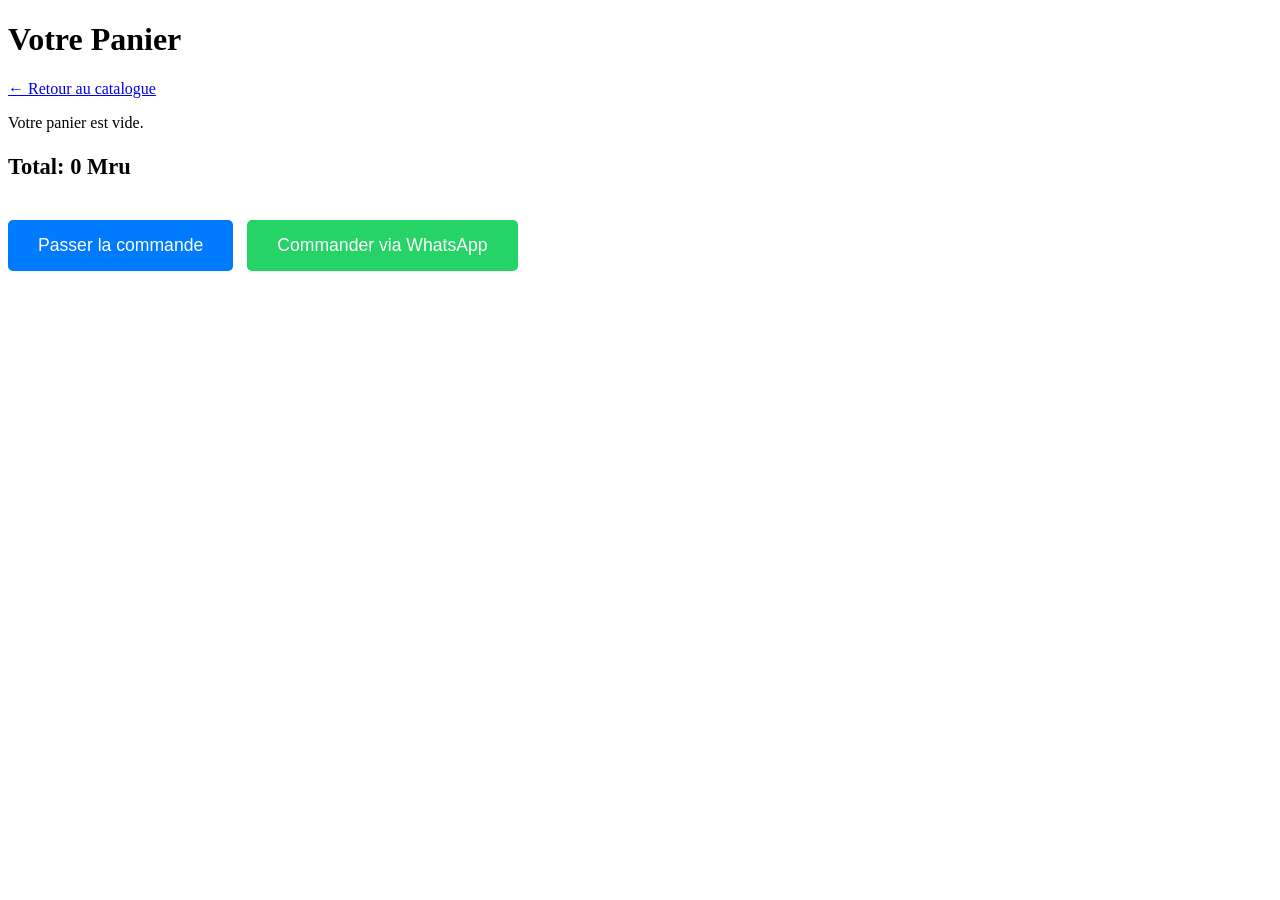
<file: cart.html>
<!DOCTYPE html>
<html lang="fr">
<head>
    <meta charset="UTF-8">
    <meta name="viewport" content="width=device-width, initial-scale=1.0">
    <title>Panier - Andu-Xara</title>
    <link rel="stylesheet" href="style.css">
</head>
<body>
    <header>
        <h1>Votre Panier</h1>
        <a href="index.html">← Retour au catalogue</a>
    </header>

    <main>
        <div id="cart-items">
            <!-- Le contenu du panier sera affiché ici par JavaScript -->
        </div>

        <div class="cart-total">
           <h3>Total: <span id="cart-total">0</span></h3>
        </div>

        <div class="cart-actions">
            <button onclick="placeOrder()" class="checkout-btn">Passer la commande</button>
            <button onclick="placeOrderViaWhatsApp()" class="checkout-btn whatsapp-btn">Commander via WhatsApp</button>
        </div>
    </main>

    <script src="cart.js"></script>
</body>
</html>
</file>
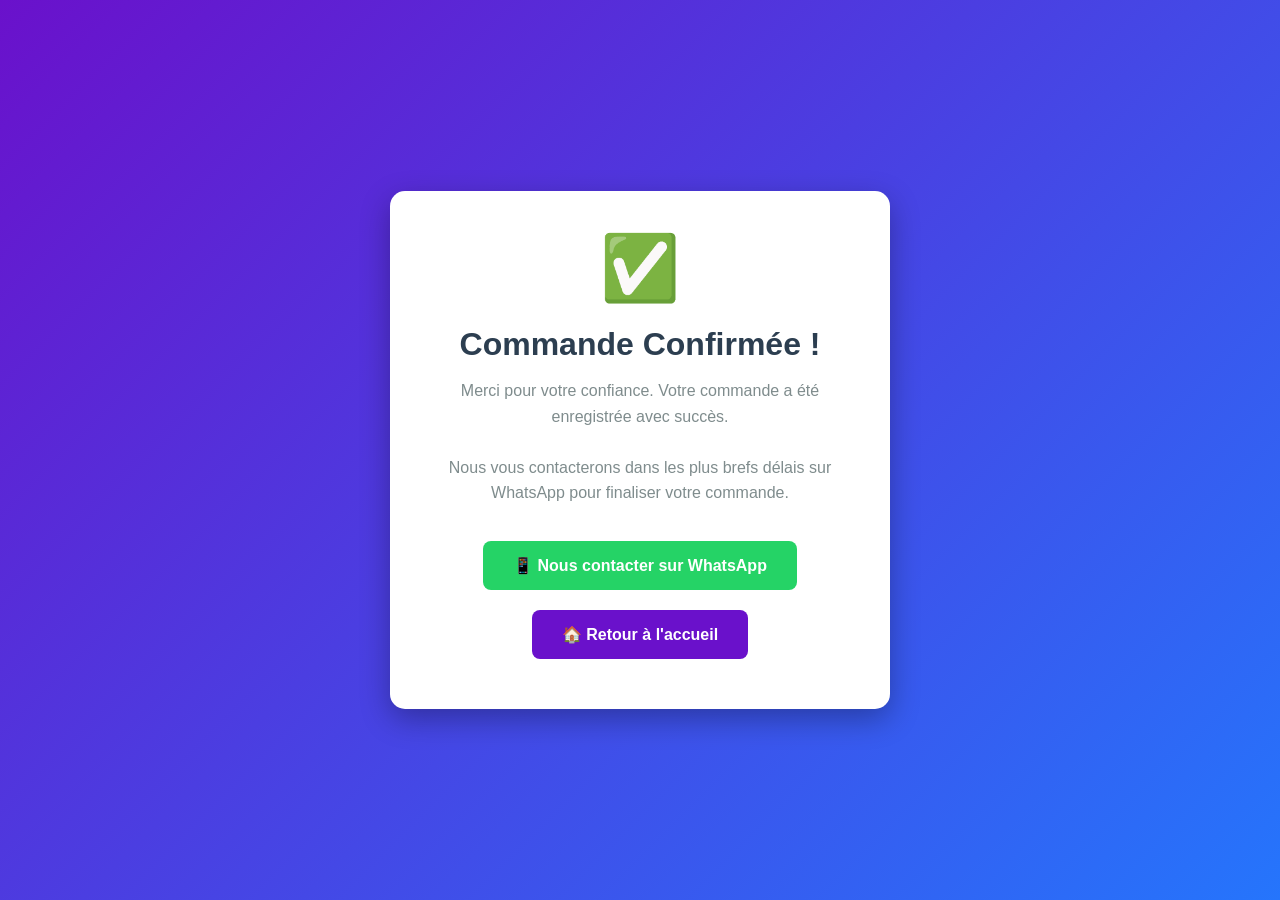
<file: commande-confirmee.html>
<!DOCTYPE html>
<html lang="fr">
<head>
    <meta charset="UTF-8">
    <meta name="viewport" content="width=device-width, initial-scale=1.0">
    <title>Commande Confirmée - Andu-Xara</title>
    <link rel="icon" href="images/logo.png" type="image/png">
    <style>
        * {
            margin: 0;
            padding: 0;
            box-sizing: border-box;
            font-family: 'Segoe UI', Tahoma, Geneva, Verdana, sans-serif;
        }
        
        body {
            background: linear-gradient(135deg, #6a11cb 0%, #2575fc 100%);
            color: white;
            min-height: 100vh;
            display: flex;
            align-items: center;
            justify-content: center;
            text-align: center;
        }
        
        .confirmation-container {
            background: white;
            color: #333;
            padding: 40px;
            border-radius: 15px;
            box-shadow: 0 10px 30px rgba(0,0,0,0.3);
            max-width: 500px;
            width: 90%;
        }
        
        .checkmark {
            font-size: 4rem;
            color: #25D366;
            margin-bottom: 20px;
        }
        
        h1 {
            color: #2c3e50;
            margin-bottom: 15px;
        }
        
        p {
            color: #7f8c8d;
            margin-bottom: 25px;
            line-height: 1.6;
        }
        
        .whatsapp-btn {
            background: #25D366;
            color: white;
            padding: 15px 30px;
            text-decoration: none;
            border-radius: 8px;
            font-weight: bold;
            display: inline-block;
            margin: 10px;
            transition: background 0.3s ease;
        }
        
        .whatsapp-btn:hover {
            background: #128C7E;
        }
        
        .home-btn {
            background: #6a11cb;
            color: white;
            padding: 15px 30px;
            text-decoration: none;
            border-radius: 8px;
            font-weight: bold;
            display: inline-block;
            margin: 10px;
            transition: background 0.3s ease;
        }
        
        .home-btn:hover {
            background: #2575fc;
        }
    </style>
</head>
<body>
    <div class="confirmation-container">
        <div class="checkmark">✅</div>
        <h1>Commande Confirmée !</h1>
        <p>Merci pour votre confiance. Votre commande a été enregistrée avec succès.</p>
        <p>Nous vous contacterons dans les plus brefs délais sur WhatsApp pour finaliser votre commande.</p>
        
        <div class="action-buttons">
            <a href="https://wa.me/22249037697" class="whatsapp-btn" target="_blank">
                📱 Nous contacter sur WhatsApp
            </a>
            <br>
            <a href="index.html" class="home-btn">
                🏠 Retour à l'accueil
            </a>
        </div>
    </div>
</body>
</html>
</file>
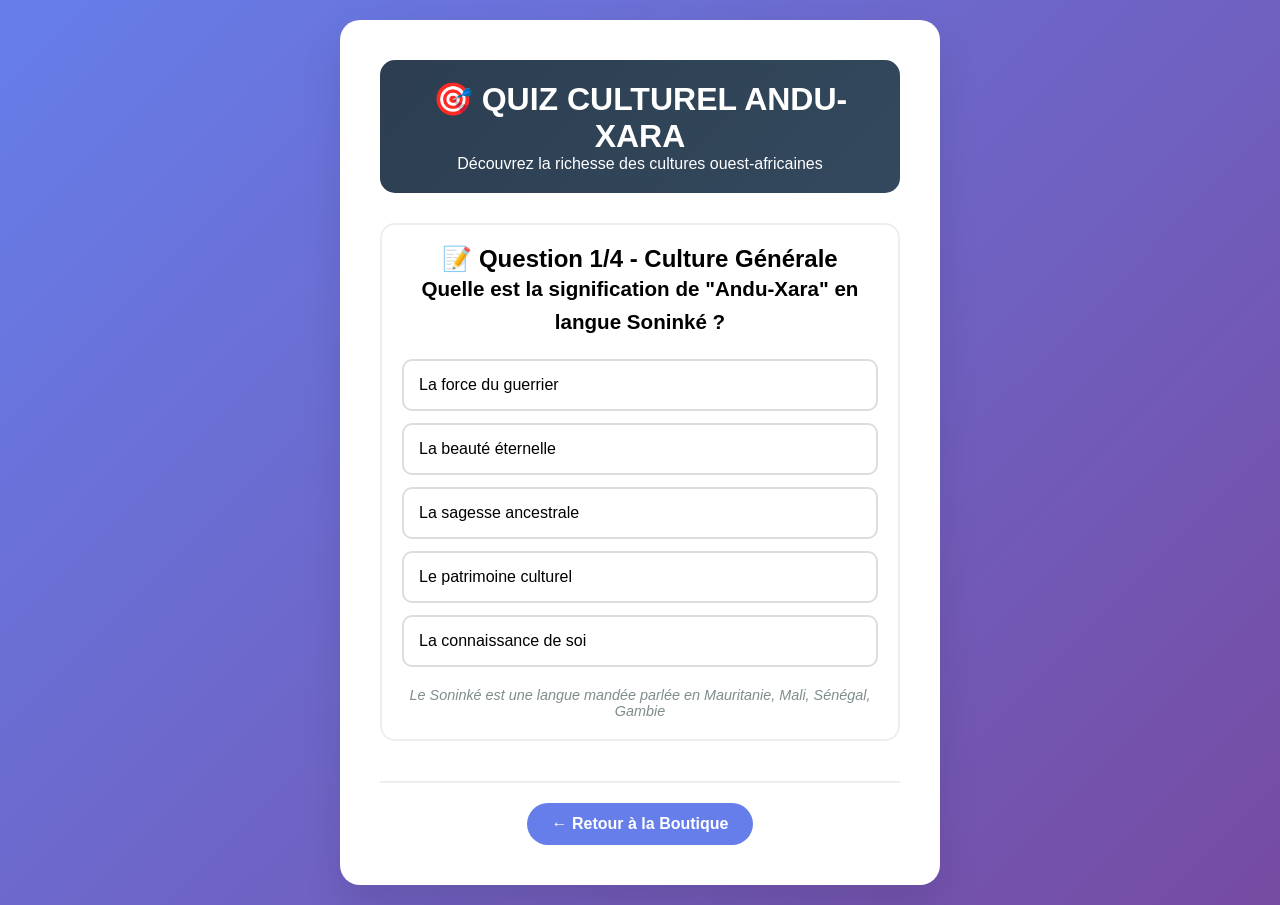
<file: concours.html>
<!DOCTYPE html>
<html lang="fr">
<head>
    <meta charset="UTF-8">
    <meta name="viewport" content="width=device-width, initial-scale=1.0">
    <title>Quiz Culturel Andu-Xara</title>
    <style>
        * {
            margin: 0;
            padding: 0;
            box-sizing: border-box;
        }
        
        body {
            font-family: 'Segoe UI', Tahoma, Geneva, Verdana, sans-serif;
            background: linear-gradient(135deg, #667eea 0%, #764ba2 100%);
            min-height: 100vh;
            padding: 20px;
            display: flex;
            justify-content: center;
            align-items: center;
        }
        
        .quiz-container {
            background: white;
            border-radius: 20px;
            padding: 40px;
            box-shadow: 0 20px 40px rgba(0,0,0,0.1);
            max-width: 600px;
            width: 100%;
            text-align: center;
        }
        
        .quiz-header {
            background: linear-gradient(135deg, #2c3e50 0%, #34495e 100%);
            color: white;
            padding: 20px;
            border-radius: 15px;
            margin-bottom: 30px;
        }
        
        .quiz-step {
            margin: 30px 0;
            padding: 20px;
            border: 2px solid #eee;
            border-radius: 15px;
        }
        
        .question {
            margin-bottom: 20px;
            font-size: 1.1em;
            line-height: 1.6;
        }
        
        .options {
            display: grid;
            gap: 12px;
            margin: 20px 0;
        }
        
        .option {
            padding: 15px;
            border: 2px solid #ddd;
            border-radius: 10px;
            cursor: pointer;
            transition: all 0.3s ease;
            font-weight: 500;
            text-align: left;
        }
        
        .option:hover {
            border-color: #667eea;
            background: #f8f9ff;
            transform: translateY(-2px);
        }
        
        .selected {
            border-color: #25D366;
            background: #f0fff4;
        }
        
        .quiz-btn {
            background: #25D366;
            color: white;
            border: none;
            padding: 15px 30px;
            border-radius: 10px;
            cursor: pointer;
            font-weight: bold;
            font-size: 18px;
            transition: all 0.3s ease;
            margin-top: 20px;
        }
        
        .quiz-btn:hover:not(:disabled) {
            background: #128C7E;
            transform: translateY(-2px);
        }
        
        .quiz-btn:disabled {
            background: #95a5a6;
            cursor: not-allowed;
        }
        
        .hidden {
            display: none;
        }
        
        .share-section {
            background: #fffaf0;
            border: 2px solid #FFD700;
            padding: 20px;
            border-radius: 10px;
            margin: 20px 0;
        }
        
        .winner-section {
            background: linear-gradient(135deg, #f0fff4 0%, #e6fffa 100%);
            padding: 30px;
            border-radius: 15px;
            border: 3px solid #25D366;
        }
        
        .share-buttons {
            display: grid;
            grid-template-columns: repeat(2, 1fr);
            gap: 15px;
            margin: 20px 0;
        }
        
        .share-btn {
            padding: 15px;
            border: none;
            border-radius: 10px;
            cursor: pointer;
            font-weight: bold;
            display: flex;
            align-items: center;
            justify-content: center;
            gap: 8px;
            transition: all 0.3s ease;
            font-size: 14px;
        }
        
        .share-btn:hover {
            transform: scale(1.05);
        }
        
        .whatsapp-btn {
            background: #25D366;
            color: white;
        }
        
        .facebook-btn {
            background: #3b5998;
            color: white;
        }
        
        .instagram-btn {
            background: linear-gradient(135deg, #833ab4 0%, #fd1d1d 50%, #fcb045 100%);
            color: white;
        }
        
        .tiktok-btn {
            background: #000000;
            color: white;
        }
        
        .success-badge {
            background: #25D366;
            color: white;
            padding: 5px 10px;
            border-radius: 5px;
            font-size: 12px;
        }
        
        .contest-number {
            font-size: 1.5em;
            color: #e74c3c;
            font-weight: bold;
            margin: 10px 0;
            padding: 15px;
            border: 2px dashed #e74c3c;
            border-radius: 10px;
            background: #fffaf0;
        }
        
        .cultural-note {
            font-style: italic;
            color: #7f8c8d;
            margin-top: 10px;
            font-size: 0.9em;
        }
        
        @media (max-width: 768px) {
            .share-buttons {
                grid-template-columns: 1fr;
            }
        }
    </style>
</head>
<body>
    <div class="quiz-container">
        <!-- ÉTAPE 1 : QUIZ CULTUREL -->
        <div class="quiz-header">
            <h1>🎯 QUIZ CULTUREL ANDU-XARA</h1>
            <p>Découvrez la richesse des cultures ouest-africaines</p>
        </div>
        
        <div id="step1" class="quiz-step">
            <h2>📝 Question 1/4 - Culture Générale</h2>
            <div class="question">
                <h3>Quelle est la signification de "Andu-Xara" en langue Soninké ?</h3>
            </div>
            <div class="options">
                <div class="option" onclick="selectAnswer(1, 'force')">La force du guerrier</div>
                <div class="option" onclick="selectAnswer(1, 'beaute')">La beauté éternelle</div>
                <div class="option" onclick="selectAnswer(1, 'sagesse')">La sagesse ancestrale</div>
                <div class="option" onclick="selectAnswer(1, 'patrimoine')">Le patrimoine culturel</div>
                <div class="option" onclick="selectAnswer(1, 'connaissance')">La connaissance de soi</div>
            </div>
            <p class="cultural-note">Le Soninké est une langue mandée parlée en Mauritanie, Mali, Sénégal, Gambie</p>
        </div>
        
        <div id="step2" class="quiz-step hidden">
            <h2>📝 Question 2/4 - Philosophie</h2>
            <div class="question">
                <h3>Que représente le concept "Xara" dans la philosophie Andu-Xara ?</h3>
            </div>
            <div class="options">
                <div class="option" onclick="selectAnswer(2, 'luxe')">Le luxe et le prestige</div>
                <div class="option" onclick="selectAnswer(2, 'tradition')">La tradition pure</div>
                <div class="option" onclick="selectAnswer(2, 'modernite')">La modernité africaine</div>
                <div class="option" onclick="selectAnswer(2, 'harmonie')">L'harmonie identitaire</div>
                <div class="option" onclick="selectAnswer(2, 'unite')">L'unité culturelle</div>
            </div>
            <p class="cultural-note">Xara symbolise l'équilibre entre héritage et innovation</p>
        </div>
        
        <div id="step3" class="quiz-step hidden">
            <h2>📝 Question 3/4 - Inspiration Culturelle</h2>
            <div class="question">
                <h3>Quelles cultures influencent principalement les motifs Andu-Xara ?</h3>
            </div>
            <div class="options">
                <div class="option" onclick="selectAnswer(3, 'arabe')">La culture arabo-andalouse uniquement</div>
                <div class="option" onclick="selectAnswer(3, 'peule')">La culture peule et toucouleur uniquement</div>
                <div class="option" onclick="selectAnswer(3, 'multiculturelle')">Un mélange wolof, halpulaar, soninké, hassanya et arabe</div>
                <div class="option" onclick="selectAnswer(3, 'mandingue')">La culture mandingue exclusivement</div>
                <div class="option" onclick="selectAnswer(3, 'occidentale')">Les tendances occidentales modernes</div>
            </div>
            <p class="cultural-note">Inspiration transsaharienne et multi-ethnique de la Mauritanie et du Sénégal</p>
        </div>
        
        <div id="step4" class="quiz-step hidden">
            <h2>📝 Question 4/4 - Langue Peul</h2>
            <div class="question">
                <h3>Comment dit-on "Andu-Xara" en Haalpulaar ?</h3>
            </div>
            <div class="options">
                <div class="option" onclick="selectAnswer(4, 'xam-sabopp')">Xam-Sabopp</div>
                <div class="option" onclick="selectAnswer(4, 'andu-hoorema')">Andu-Hoorema</div>
                <div class="option" onclick="selectAnswer(4, 'arav-raassak')">Arav-Raassak</div>
                <div class="option" onclick="selectAnswer(4, 'gandal-ngurndaam')">Gandal-Ngurndaam</div>
                <div class="option" onclick="selectAnswer(4, 'ndimaagu')">Ndimaagu</div>
            </div>
            <p class="cultural-note">Le Haalpulaar (Pulaar) est la langue peule parlée en Mauritanie, Sénégal, Mali, Guinée</p>
        </div>
        
        <!-- ÉTAPE 2 : COORDONNÉES -->
        <div id="step5" class="quiz-step hidden">
            <h2>📋 Vos informations</h2>
            <p>Remplissez vos coordonnées pour finaliser votre participation</p>
            
            <div style="display: flex; flex-direction: column; gap: 15px; margin: 20px 0;">
                <input type="text" id="userName" placeholder="Votre nom complet" style="padding: 15px; border: 2px solid #ddd; border-radius: 10px; font-size: 16px;">
                <input type="tel" id="userPhone" placeholder="Votre numéro WhatsApp *" style="padding: 15px; border: 2px solid #ddd; border-radius: 10px; font-size: 16px;">
                <input type="email" id="userEmail" placeholder="Votre email" style="padding: 15px; border: 2px solid #ddd; border-radius: 10px; font-size: 16px;">
            </div>
            
            <button class="quiz-btn" onclick="validateInfo()">🎯 Suivant →</button>
        </div>
        
        <!-- ÉTAPE 3 : PARTAGE OBLIGATOIRE -->
        <div id="step6" class="quiz-step hidden">
            <h2>📢 Partage Requis</h2>
            <div class="share-section">
                <p>⚠️ <strong>PARTAGEZ SUR 1 RÉSEAU MINIMUM</strong></p>
                <p>Partagez le concours pour valider votre participation et augmenter vos chances !</p>
            </div>
            
            <div class="share-buttons">
                <button class="share-btn whatsapp-btn" onclick="shareOnPlatform('whatsapp')">
                    📱 WhatsApp
                </button>
                <button class="share-btn facebook-btn" onclick="shareOnPlatform('facebook')">
                    📘 Facebook
                </button>
                <button class="share-btn instagram-btn" onclick="shareOnPlatform('instagram')">
                    📸 Instagram
                </button>
                <button class="share-btn tiktok-btn" onclick="shareOnPlatform('tiktok')">
                    🎵 TikTok
                </button>
            </div>
            
            <p id="shareStatus" style="color: #e74c3c; font-weight: bold; margin: 20px 0;">
                ❌ Partage non effectué (0/4)
            </p>
            
            <button class="quiz-btn" id="finalBtn" disabled onclick="finalizeParticipation()">
                🎯 Finaliser ma participation
            </button>
        </div>
        
        <!-- ÉTAPE 4 : CONFIRMATION -->
        <div id="step7" class="quiz-step hidden winner-section">
            <h2>🎉 FÉLICITATIONS !</h2>
            <p>Votre participation au concours est confirmée !</p>
            
            <div class="contest-number" id="contestNumber">
                Chargement...
            </div>
            
            <p>📅 <strong>Tirage au sort chaque vendredi à 18h</strong></p>
            <p>📞 Le gagnant sera contacté sur WhatsApp</p>
            
            <div class="share-buttons">
                <button class="share-btn whatsapp-btn" onclick="shareVictory()">
                    📱 Partager ma participation
                </button>
            </div>
        </div>
        
        <div style="margin-top: 40px; padding-top: 20px; border-top: 2px solid #eee;">
            <a href="https://andu-xara.github.io/catalogue-andu-xara-2025-final/" style="
                display: inline-block;
                background: #667eea;
                color: white;
                padding: 12px 25px;
                border-radius: 25px;
                text-decoration: none;
                font-weight: bold;
            ">← Retour à la Boutique</a>
        </div>
    </div>

    <script>
    let answers = {};
    let userInfo = {};
    let sharesCount = 0;
    let contestNumber = '';
    const correctAnswers = {
        1: 'connaissance',        // Andu-Xara en Soninké = La connaissance de soi
        2: 'harmonie',           // Xara = L'harmonie identitaire
        3: 'multiculturelle',    // Inspiration = Mélange wolof, halpulaar, soninké, hassanya, arabe
        4: 'andu-hoorema'        // Andu-Xara en Haalpulaar = Andu-Hoorema
    };
    
    function selectAnswer(questionNumber, answer) {
        answers[questionNumber] = answer;
        
        // Style visuel
        const options = document.querySelectorAll(`#step${questionNumber} .option`);
        options.forEach(opt => {
            opt.classList.remove('selected');
            if (opt.textContent.includes(answer) || answers[questionNumber] === answer) {
                opt.classList.add('selected');
            }
        });
        
        // Passer à la question suivante après 1 seconde
        setTimeout(() => {
            if (questionNumber < 4) {
                document.getElementById(`step${questionNumber}`).classList.add('hidden');
                document.getElementById(`step${questionNumber + 1}`).classList.remove('hidden');
            } else {
                // Quiz terminé, passer aux coordonnées
                document.getElementById('step4').classList.add('hidden');
                document.getElementById('step5').classList.remove('hidden');
            }
        }, 1000);
    }
    
    function validateInfo() {
        const name = document.getElementById('userName').value;
        const phone = document.getElementById('userPhone').value;
        const email = document.getElementById('userEmail').value;
        
        if (!name || !phone) {
            alert('❌ Veuillez remplir au moins votre nom et numéro WhatsApp !');
            return;
        }
        
        userInfo = { name, phone, email };
        
        // Générer numéro de participation
        contestNumber = 'AX-' + Math.random().toString(36).substr(2, 8).toUpperCase();
        
        document.getElementById('step5').classList.add('hidden');
        document.getElementById('step6').classList.remove('hidden');
    }
    
    function shareOnPlatform(platform) {
        const shareUrl = "https://andu-xara.github.io/catalogue-andu-xara-2025-final/concours.html";
        let shareText = "";
        
        switch(platform) {
            case 'whatsapp':
                shareText = `🎯 QUIZ CULTUREL ANDU-XARA ! 🛍️\n\nJe découvre les significations profondes :\n• Andu-Xara en Soninké : Connaissance de soi\n• En Haalpulaar : Andu-Hoorema\n• Inspiration multi-culturelle ouest-africaine\n\nTestez votre culture : ${shareUrl}\n\n#AnduXara #CultureAfricaine #Langues`;
                window.open(`https://wa.me/?text=${encodeURIComponent(shareText)}`, '_blank');
                break;
            case 'facebook':
                shareText = "Je découvre les significations culturelles d'Andu-Xara à travers un quiz passionnant !";
                window.open(`https://www.facebook.com/sharer/sharer.php?u=${encodeURIComponent(shareUrl)}&quote=${encodeURIComponent(shareText)}`, '_blank');
                break;
            case 'instagram':
                shareText = "🎯 Andu-Xara : Connaissance de soi en Soninké, Andu-Hoorema en Peul ✨\n\nJe découvre la richesse culturelle derrière cette marque 💫\n\n➡️ andu-xara.github.io\n\n@andu_xara #CultureAfricaine #AnduXara";
                alert("📸 Copiez ce message pour votre story Instagram:\n\n" + shareText);
                break;
            case 'tiktok':
                shareText = "Découvrez les secrets linguistiques d'Andu-Xara ! #CultureAfricaine #Langues #AnduXara #Soninké #Peul";
                alert("🎵 Copiez ce message pour votre TikTok:\n\n" + shareText + "\n\nLien: " + shareUrl);
                break;
        }
        
        // Compter les partages
        sharesCount++;
        document.getElementById('shareStatus').innerHTML = 
            `✅ ${sharesCount} partage(s) effectué(s) <span class="success-badge">+${sharesCount} chance(s)</span>`;
        document.getElementById('shareStatus').style.color = '#25D366';
        document.getElementById('finalBtn').disabled = false;
        
        if (sharesCount === 1) {
            setTimeout(() => {
                alert('✅ Merci pour le partage ! Vos chances de gagner sont augmentées 🍀\n\nPartagez sur d\'autres réseaux pour encore plus de chances !');
            }, 1000);
        }
    }
    
    function finalizeParticipation() {
        if (sharesCount === 0) {
            alert('❌ Vous devez partager le concours sur au moins 1 réseau pour participer !');
            return;
        }
        
        // Calculer le score
        let score = 0;
        for (let i = 1; i <= 4; i++) {
            if (answers[i] === correctAnswers[i]) score++;
        }
        
        // Envoyer les infos à Andu-Xara
        sendParticipation(score);
        
        // Afficher confirmation
        document.getElementById('contestNumber').textContent = contestNumber;
        document.getElementById('step6').classList.add('hidden');
        document.getElementById('step7').classList.remove('hidden');
    }
    
    function sendParticipation(score) {
        const subject = "🎯 NOUVEAU PARTICIPANT QUIZ CULTUREL";
        const body = `QUIZ CULTUREL ANDU-XARA - NOUVEAU PARTICIPANT !\n\n📋 Nom: ${userInfo.name}\n📱 WhatsApp: ${userInfo.phone}\n📧 Email: ${userInfo.email || 'Non renseigné'}\n🎯 Score: ${score}/4\n🎫 Numéro: ${contestNumber}\n📢 Partages: ${sharesCount} réseau(x)\n⏰ Date: ${new Date().toLocaleString()}\n\n📞 CONTACT: https://wa.me/${userInfo.phone.replace(/[^0-9]/g, '')}`;
        
        // Envoyer email
        window.location.href = `mailto:anduxara2408@gmail.com?subject=${encodeURIComponent(subject)}&body=${encodeURIComponent(body)}`;
    }
    
    function shareVictory() {
        const shareText = `🎯 JE VIENS DE DÉCOUVRIR LES SECRETS LINGUISTIQUES D'ANDU-XARA ! 🛍️\n\n• Andu-Xara en Soninké = Connaissance de soi\n• En Haalpulaar = Andu-Hoorema\n• Inspiration multi-culturelle ouest-africaine\n\nNuméro de participation: ${contestNumber}\n\nTestez vos connaissances : https://andu-xara.github.io/catalogue-andu-xara-2025-final/concours.html\n\n#AnduXara #CultureAfricaine #Langues`;
        window.open(`https://wa.me/?text=${encodeURIComponent(shareText)}`, '_blank');
    }
    </script>
</body>
</html>
</file>
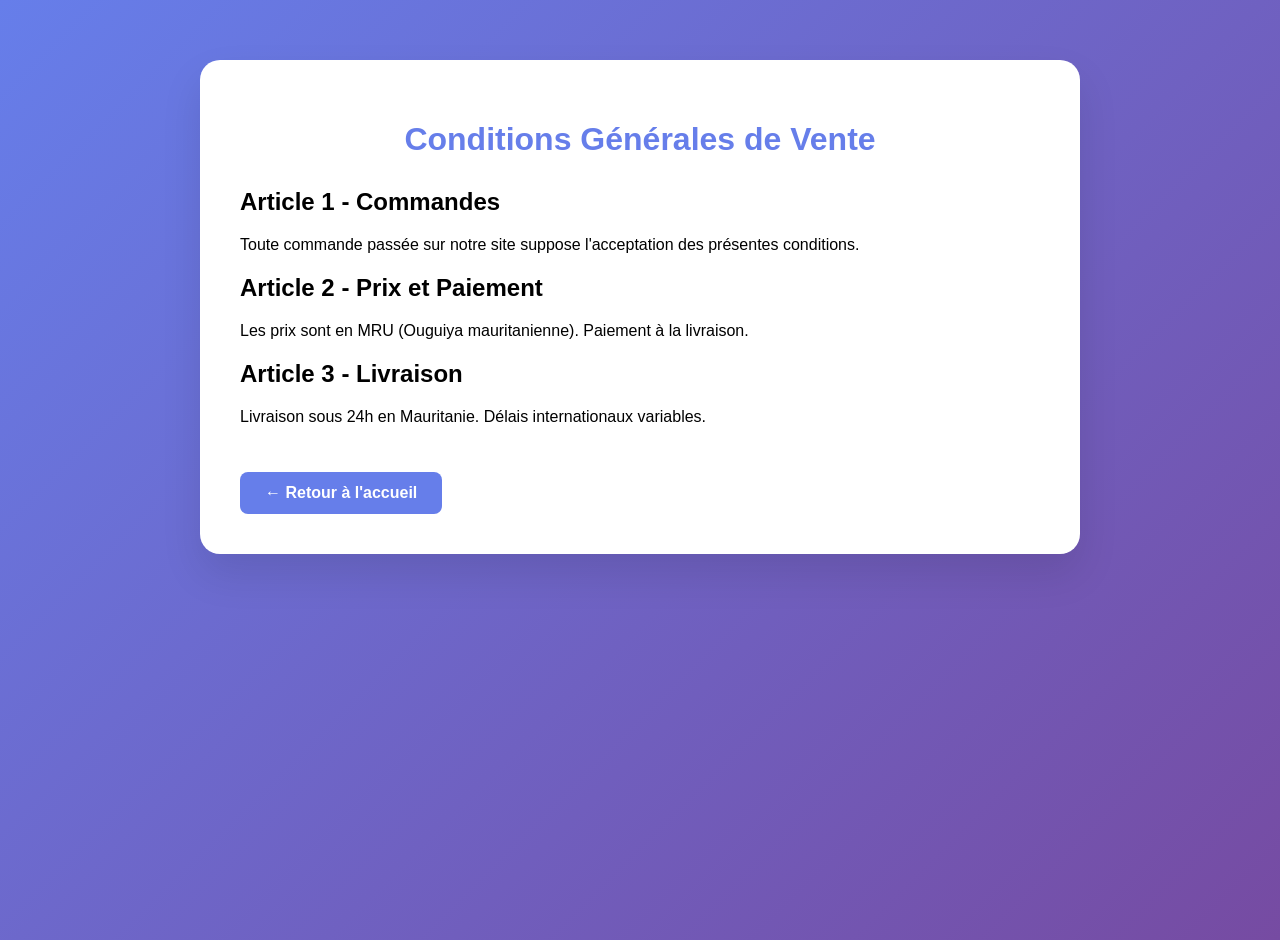
<file: conditions-generales.html>
<!DOCTYPE html>
<html lang="fr">
<head>
    <meta charset="UTF-8">
    <meta name="viewport" content="width=device-width, initial-scale=1.0">
    <title>Conditions Générales - ANDU XARA</title>

    <!-- Google Analytics -->
    <script async src="https://www.googletagmanager.com/gtag/js?id=G-6TZ69QHQTY"></script>
    <script>
        window.dataLayer = window.dataLayer || [];
        function gtag(){dataLayer.push(arguments);}
        gtag('js', new Date());
        gtag('config', 'G-6TZ69QHQTY');
    </script>

    <!-- Meta SEO Spécifique Conditions Générales -->
    <meta name="description" content="Conditions Générales de Vente ANDU XARA - Commandes, paiements, livraison, retours. Tout savoir sur nos conditions d'achat.">
    <meta name="keywords" content="conditions générales andu xara, cgv, conditions de vente, livraison mauritanie, retours produits">
    <meta name="author" content="ANDU XARA">
    <meta name="robots" content="index, follow">
    
    <!-- Open Graph / Facebook -->
    <meta property="og:type" content="website">
    <meta property="og:url" content="https://andu-xara.github.io/catalogue-andu-xara-2025-final/conditions-generales.html">
    <meta property="og:title" content="Conditions Générales - ANDU XARA">
    <meta property="og:description" content="Conditions Générales de Vente d'ANDU XARA">
    <meta property="og:image" content="https://andu-xara.github.io/catalogue-andu-xara-2025-final/photos/Cauchon%20Blanc.jpeg">

    <!-- Twitter -->
    <meta property="twitter:card" content="summary_large_image">
    <meta property="twitter:url" content="https://andu-xara.github.io/catalogue-andu-xara-2025-final/conditions-generales.html">
    <meta property="twitter:title" content="Conditions Générales - ANDU XARA">
    <meta property="twitter:description" content="Conditions Générales de Vente d'ANDU XARA">
    <meta property="twitter:image" content="https://andu-xara.github.io/catalogue-andu-xara-2025-final/photos/Cauchon%20Blanc.jpeg">

    <style>
        body {
            font-family: 'Segoe UI', Tahoma, Geneva, Verdana, sans-serif;
            background: linear-gradient(135deg, #667eea 0%, #764ba2 100%);
            min-height: 100vh;
            padding: 20px;
            margin: 0;
        }
        .container {
            max-width: 800px;
            margin: 40px auto;
            background: white;
            padding: 40px;
            border-radius: 20px;
            box-shadow: 0 20px 40px rgba(0,0,0,0.1);
        }
        h1 {
            color: #667eea;
            text-align: center;
            margin-bottom: 30px;
        }
        .back-btn {
            display: inline-block;
            margin-top: 30px;
            padding: 12px 25px;
            background: #667eea;
            color: white;
            text-decoration: none;
            border-radius: 8px;
            font-weight: bold;
        }
    </style>
</head>
<body>
    <div class="container">
        <h1>Conditions Générales de Vente</h1>
        
        <h2>Article 1 - Commandes</h2>
        <p>Toute commande passée sur notre site suppose l'acceptation des présentes conditions.</p>

        <h2>Article 2 - Prix et Paiement</h2>
        <p>Les prix sont en MRU (Ouguiya mauritanienne). Paiement à la livraison.</p>

        <h2>Article 3 - Livraison</h2>
        <p>Livraison sous 24h en Mauritanie. Délais internationaux variables.</p>

        <a href="index.html" class="back-btn">← Retour à l'accueil</a>
    </div>
</body>
</html>
</file>
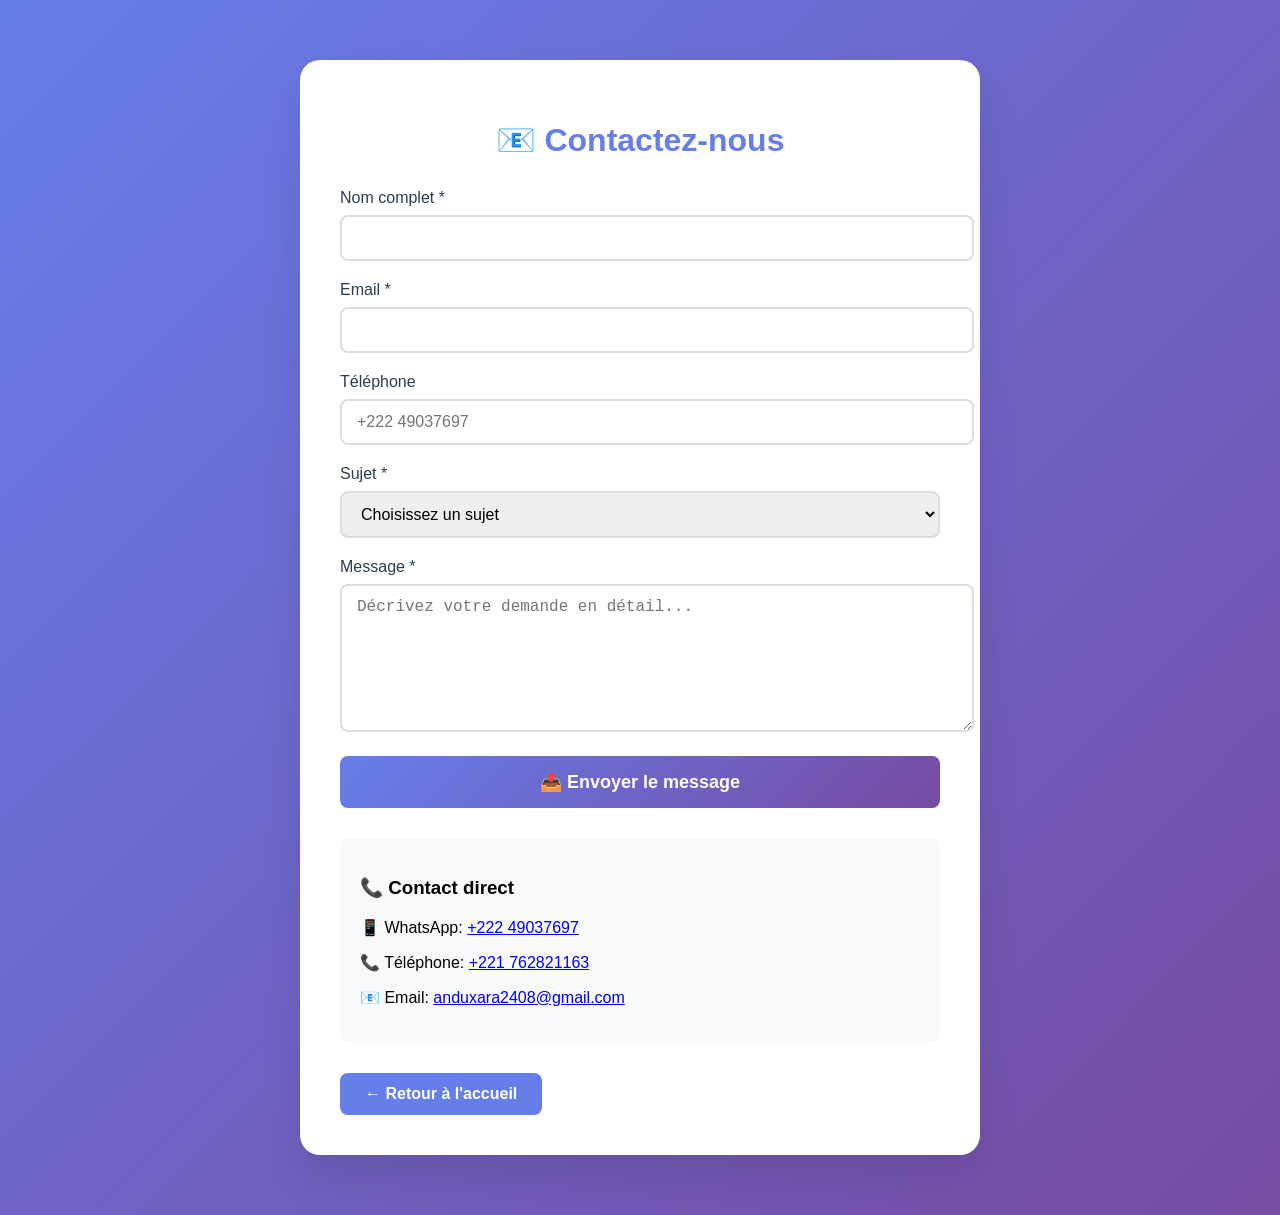
<file: contact.html>
<!DOCTYPE html>
<html lang="fr">
<head>
    <meta charset="UTF-8">
    <meta name="viewport" content="width=device-width, initial-scale=1.0">
    <title>Contact - ANDU XARA</title>

    <!-- Google Analytics -->
    <script async src="https://www.googletagmanager.com/gtag/js?id=G-6TZ69QHQTY"></script>
    <script>
        window.dataLayer = window.dataLayer || [];
        function gtag(){dataLayer.push(arguments);}
        gtag('js', new Date());
        gtag('config', 'G-6TZ69QHQTY');
    </script>

    <!-- Meta SEO Spécifique Contact -->
    <meta name="description" content="Contactez ANDU XARA - Commandes, livraison, questions. WhatsApp: +22249037697, Email: anduxara2408@gmail.com - Livraison Mauritanie, Sénégal, France">
    <meta name="keywords" content="contact andu xara, commande vêtements, livraison mauritanie, whatsapp andu xara, téléphone andu xara">
    <meta name="author" content="ANDU XARA">
    <meta name="robots" content="index, follow">
    
    <!-- Open Graph / Facebook -->
    <meta property="og:type" content="website">
    <meta property="og:url" content="https://andu-xara.github.io/catalogue-andu-xara-2025-final/contact.html">
    <meta property="og:title" content="Contact - ANDU XARA">
    <meta property="og:description" content="Contactez ANDU XARA pour vos commandes et questions. Livraison internationale.">
    <meta property="og:image" content="https://andu-xara.github.io/catalogue-andu-xara-2025-final/photos/Cauchon%20Blanc.jpeg">

    <!-- Twitter -->
    <meta property="twitter:card" content="summary_large_image">
    <meta property="twitter:url" content="https://andu-xara.github.io/catalogue-andu-xara-2025-final/contact.html">
    <meta property="twitter:title" content="Contact - ANDU XARA">
    <meta property="twitter:description" content="Contactez ANDU XARA pour vos commandes et questions. Livraison internationale.">
    <meta property="twitter:image" content="https://andu-xara.github.io/catalogue-andu-xara-2025-final/photos/Cauchon%20Blanc.jpeg">

    <style>
        body {
            font-family: 'Segoe UI', Tahoma, Geneva, Verdana, sans-serif;
            background: linear-gradient(135deg, #667eea 0%, #764ba2 100%);
            min-height: 100vh;
            padding: 20px;
            margin: 0;
        }
        .container {
            max-width: 600px;
            margin: 40px auto;
            background: white;
            padding: 40px;
            border-radius: 20px;
            box-shadow: 0 20px 40px rgba(0,0,0,0.1);
        }
        h1 {
            color: #667eea;
            text-align: center;
            margin-bottom: 30px;
        }
        .form-group {
            margin-bottom: 20px;
        }
        label {
            display: block;
            margin-bottom: 8px;
            font-weight: 500;
            color: #2c3e50;
        }
        input, textarea, select {
            width: 100%;
            padding: 12px 15px;
            border: 2px solid #ddd;
            border-radius: 8px;
            font-size: 16px;
            transition: border-color 0.3s ease;
        }
        input:focus, textarea:focus, select:focus {
            outline: none;
            border-color: #667eea;
        }
        textarea {
            height: 120px;
            resize: vertical;
        }
        .btn {
            background: linear-gradient(135deg, #667eea 0%, #764ba2 100%);
            color: white;
            border: none;
            padding: 15px 30px;
            border-radius: 8px;
            font-size: 18px;
            font-weight: bold;
            cursor: pointer;
            width: 100%;
            transition: transform 0.3s ease;
        }
        .btn:hover {
            transform: translateY(-2px);
        }
        .back-btn {
            display: inline-block;
            margin-top: 30px;
            padding: 12px 25px;
            background: #667eea;
            color: white;
            text-decoration: none;
            border-radius: 8px;
            font-weight: bold;
        }
        .success-message {
            display: none;
            background: #27ae60;
            color: white;
            padding: 15px;
            border-radius: 8px;
            text-align: center;
            margin-bottom: 20px;
        }
    </style>
</head>
<body>
    <div class="container">
        <h1>📧 Contactez-nous</h1>

        <div id="success-message" class="success-message">
            ✅ Message envoyé avec succès ! Nous vous répondrons rapidement.
        </div>

        <form id="contact-form">
            <div class="form-group">
                <label for="name">Nom complet *</label>
                <input type="text" id="name" name="name" required>
            </div>

            <div class="form-group">
                <label for="email">Email *</label>
                <input type="email" id="email" name="email" required>
            </div>

            <div class="form-group">
                <label for="phone">Téléphone</label>
                <input type="tel" id="phone" name="phone" placeholder="+222 49037697">
            </div>

            <div class="form-group">
                <label for="subject">Sujet *</label>
                <select id="subject" name="subject" required>
                    <option value="">Choisissez un sujet</option>
                    <option value="commande">Commande produit</option>
                    <option value="livraison">Livraison</option>
                    <option value="retour">Retour produit</option>
                    <option value="question">Question générale</option>
                    <option value="partenariat">Partenariat</option>
                </select>
            </div>

            <div class="form-group">
                <label for="message">Message *</label>
                <textarea id="message" name="message" placeholder="Décrivez votre demande en détail..." required></textarea>
            </div>

            <button type="submit" class="btn">📤 Envoyer le message</button>
        </form>

        <div style="margin-top: 30px; padding: 20px; background: #f8f9fa; border-radius: 10px;">
            <h3>📞 Contact direct</h3>
            <p>📱 WhatsApp: <a href="https://wa.me/22249037697">+222 49037697</a></p>
            <p>📞 Téléphone: <a href="tel:+221762821163">+221 762821163</a></p>
            <p>📧 Email: <a href="mailto:anduxara2408@gmail.com">anduxara2408@gmail.com</a></p>
        </div>

        <a href="index.html" class="back-btn">← Retour à l'accueil</a>
    </div>

    <script>
    // ===== FORMULAIRE DE CONTACT =====
    document.getElementById('contact-form').addEventListener('submit', function(e) {
        e.preventDefault();
        
        // Récupérer les données du formulaire
        const formData = {
            name: document.getElementById('name').value,
            email: document.getElementById('email').value,
            phone: document.getElementById('phone').value,
            subject: document.getElementById('subject').value,
            message: document.getElementById('message').value
        };

        // Envoyer par email (utilisation de FormSubmit)
        const formAction = 'https://formsubmit.co/anduxara2408@gmail.com';
        
        // Créer un formulaire temporaire pour l'envoi
        const tempForm = document.createElement('form');
        tempForm.action = formAction;
        tempForm.method = 'POST';
        tempForm.style.display = 'none';

        // Ajouter les champs
        const fields = {
            '_subject': `Nouveau message ANDU XARA: ${formData.subject}`,
            'name': formData.name,
            'email': formData.email,
            'phone': formData.phone,
            'message': `Sujet: ${formData.subject}\n\nMessage: ${formData.message}`,
            '_template': 'table',
            '_captcha': 'false'
        };

        for (const [key, value] of Object.entries(fields)) {
            const input = document.createElement('input');
            input.type = 'hidden';
            input.name = key;
            input.value = value;
            tempForm.appendChild(input);
        }

        document.body.appendChild(tempForm);
        tempForm.submit();

        // Message de succès
        document.getElementById('success-message').style.display = 'block';
        document.getElementById('contact-form').reset();
        
        // Cacher le message après 5 secondes
        setTimeout(() => {
            document.getElementById('success-message').style.display = 'none';
        }, 5000);
    });
    </script>
</body>
</html>
</file>
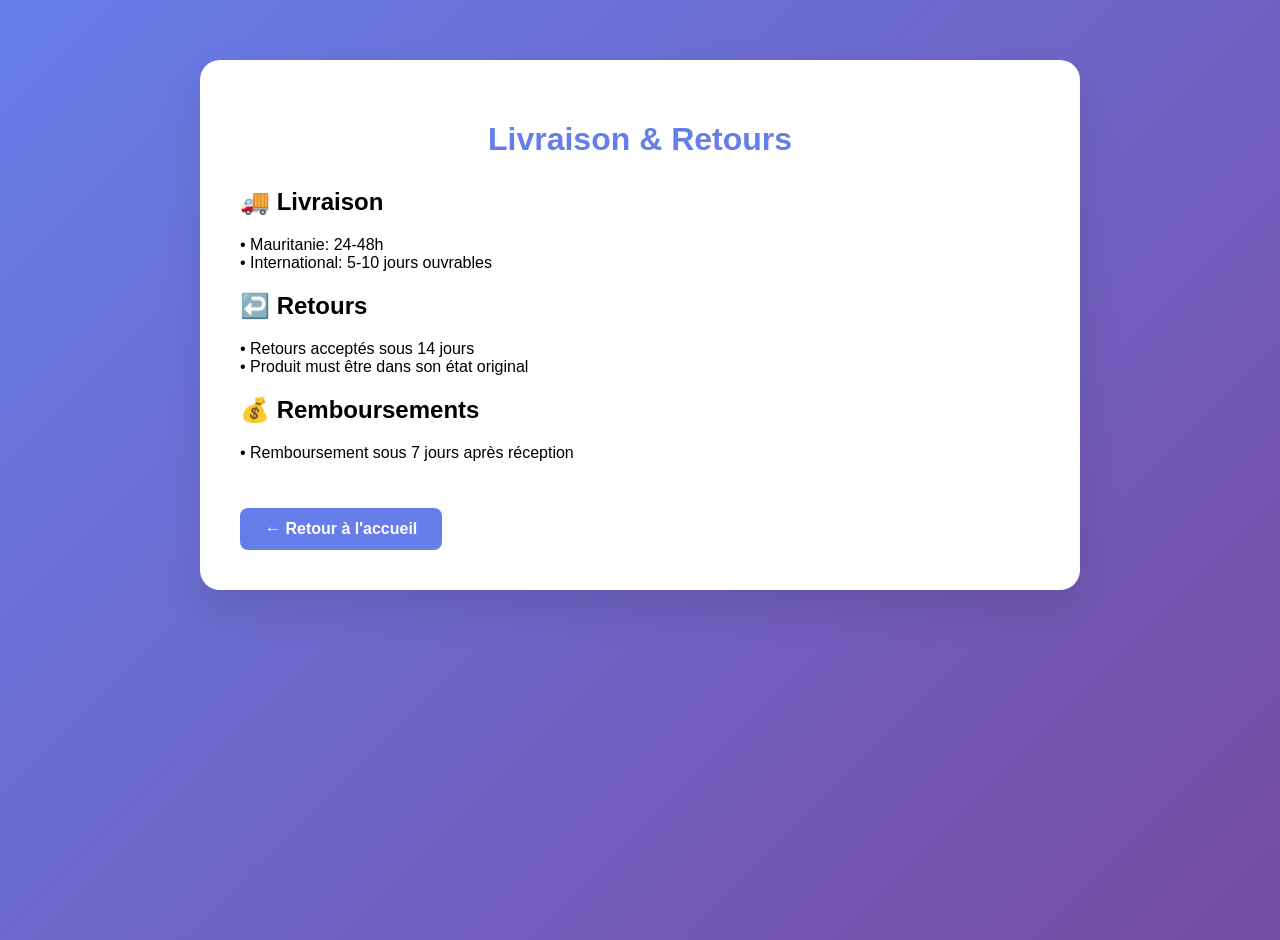
<file: livraison-retours.html>
<!DOCTYPE html>
<html lang="fr">
<head>
    <meta charset="UTF-8">
    <meta name="viewport" content="width=device-width, initial-scale=1.0">
    <title>Livraison & Retours - ANDU XARA</title>

    <!-- Google Analytics -->
    <script async src="https://www.googletagmanager.com/gtag/js?id=G-6TZ69QHQTY"></script>
    <script>
        window.dataLayer = window.dataLayer || [];
        function gtag(){dataLayer.push(arguments);}
        gtag('js', new Date());
        gtag('config', 'G-6TZ69QHQTY');
    </script>

    <!-- Meta SEO Spécifique Livraison -->
    <meta name="description" content="Livraison & Retours ANDU XARA - Informations sur les délais de livraison, frais de port, retours et remboursements. Livraison Mauritanie, Sénégal, France.">
    <meta name="keywords" content="livraison andu xara, retours produits, délais livraison mauritanie, frais de port, remboursement">
    <meta name="author" content="ANDU XARA">
    <meta name="robots" content="index, follow">
    
    <!-- Open Graph / Facebook -->
    <meta property="og:type" content="website">
    <meta property="og:url" content="https://andu-xara.github.io/catalogue-andu-xara-2025-final/livraison-retours.html">
    <meta property="og:title" content="Livraison & Retours - ANDU XARA">
    <meta property="og:description" content="Informations livraison et retours ANDU XARA">
    <meta property="og:image" content="https://andu-xara.github.io/catalogue-andu-xara-2025-final/photos/Cauchon%20Blanc.jpeg">

    <!-- Twitter -->
    <meta property="twitter:card" content="summary_large_image">
    <meta property="twitter:url" content="https://andu-xara.github.io/catalogue-andu-xara-2025-final/livraison-retours.html">
    <meta property="twitter:title" content="Livraison & Retours - ANDU XARA">
    <meta property="twitter:description" content="Informations livraison et retours ANDU XARA">
    <meta property="twitter:image" content="https://andu-xara.github.io/catalogue-andu-xara-2025-final/photos/Cauchon%20Blanc.jpeg">

    <style>
        body {
            font-family: 'Segoe UI', Tahoma, Geneva, Verdana, sans-serif;
            background: linear-gradient(135deg, #667eea 0%, #764ba2 100%);
            min-height: 100vh;
            padding: 20px;
            margin: 0;
        }
        .container {
            max-width: 800px;
            margin: 40px auto;
            background: white;
            padding: 40px;
            border-radius: 20px;
            box-shadow: 0 20px 40px rgba(0,0,0,0.1);
        }
        h1 {
            color: #667eea;
            text-align: center;
            margin-bottom: 30px;
        }
        .back-btn {
            display: inline-block;
            margin-top: 30px;
            padding: 12px 25px;
            background: #667eea;
            color: white;
            text-decoration: none;
            border-radius: 8px;
            font-weight: bold;
        }
    </style>
</head>
<body>
    <div class="container">
        <h1>Livraison & Retours</h1>
        
        <h2>🚚 Livraison</h2>
        <p>• Mauritanie: 24-48h<br>
           • International: 5-10 jours ouvrables</p>

        <h2>↩️ Retours</h2>
        <p>• Retours acceptés sous 14 jours<br>
           • Produit must être dans son état original</p>

        <h2>💰 Remboursements</h2>
        <p>• Remboursement sous 7 jours après réception</p>

        <a href="index.html" class="back-btn">← Retour à l'accueil</a>
    </div>
</body>
</html>
</file>
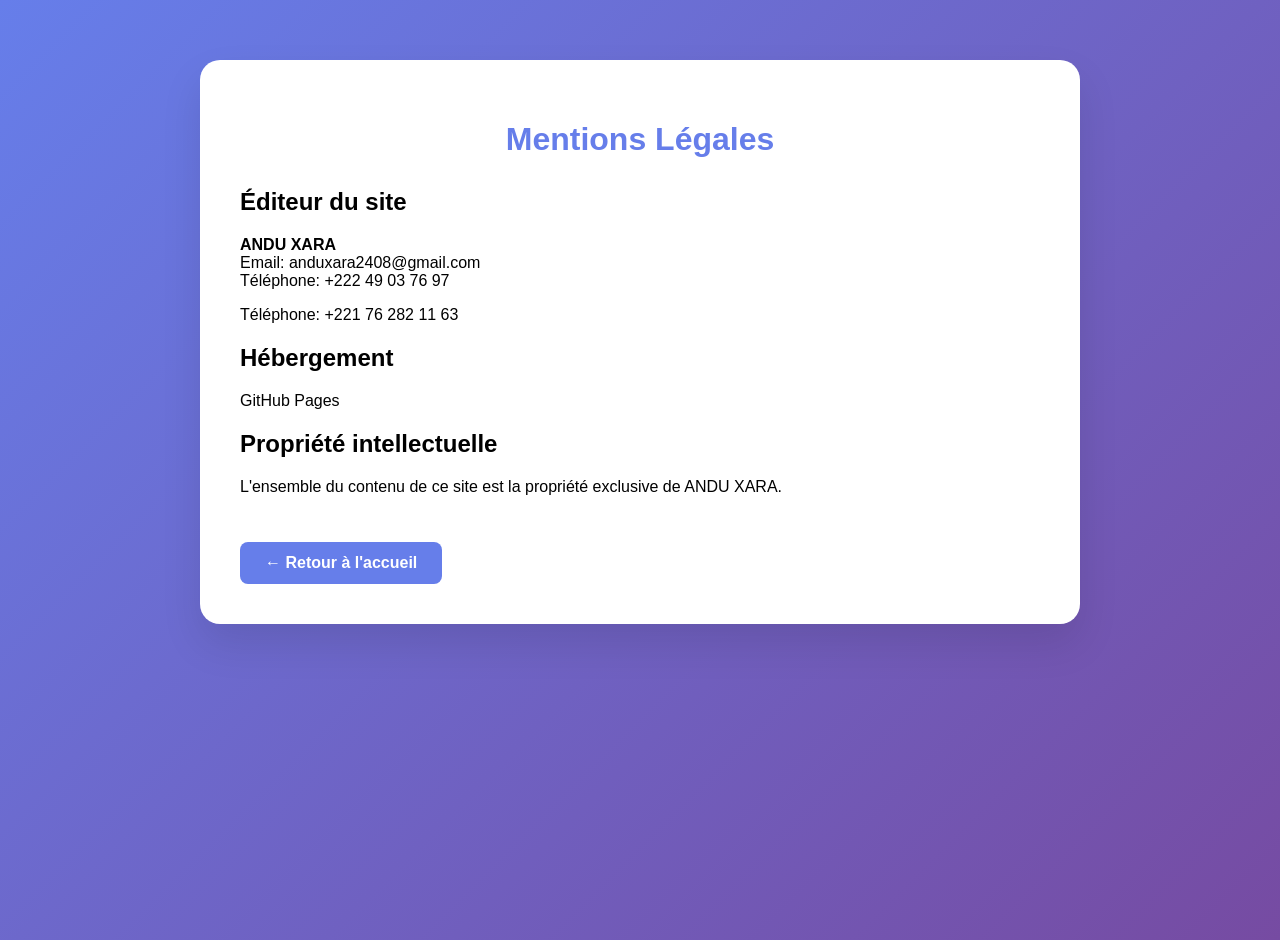
<file: mentions-legales.html>
<!DOCTYPE html>
<html lang="fr">
<head>
    <meta charset="UTF-8">
    <meta name="viewport" content="width=device-width, initial-scale=1.0">
    <title>Mentions Légales - ANDU XARA</title>

    <!-- Google Analytics -->
    <script async src="https://www.googletagmanager.com/gtag/js?id=G-6TZ69QHQTY"></script>
    <script>
        window.dataLayer = window.dataLayer || [];
        function gtag(){dataLayer.push(arguments);}
        gtag('js', new Date());
        gtag('config', 'G-6TZ69QHQTY');
    </script>

    <!-- Meta SEO Spécifique Mentions Légales -->
    <meta name="description" content="Mentions légales ANDU XARA - Informations juridiques, propriété intellectuelle, conditions d'utilisation du site et des produits.">
    <meta name="keywords" content="mentions légales andu xara, conditions générales, propriété intellectuelle, informations juridiques">
    <meta name="author" content="ANDU XARA">
    <meta name="robots" content="index, follow">
    
    <!-- Open Graph / Facebook -->
    <meta property="og:type" content="website">
    <meta property="og:url" content="https://andu-xara.github.io/catalogue-andu-xara-2025-final/mentions-legales.html">
    <meta property="og:title" content="Mentions Légales - ANDU XARA">
    <meta property="og:description" content="Mentions légales et conditions générales d'ANDU XARA">
    <meta property="og:image" content="https://andu-xara.github.io/catalogue-andu-xara-2025-final/photos/Cauchon%20Blanc.jpeg">

    <!-- Twitter -->
    <meta property="twitter:card" content="summary_large_image">
    <meta property="twitter:url" content="https://andu-xara.github.io/catalogue-andu-xara-2025-final/mentions-legales.html">
    <meta property="twitter:title" content="Mentions Légales - ANDU XARA">
    <meta property="twitter:description" content="Mentions légales et conditions générales d'ANDU XARA">
    <meta property="twitter:image" content="https://andu-xara.github.io/catalogue-andu-xara-2025-final/photos/Cauchon%20Blanc.jpeg">

    <style>
        body {
            font-family: 'Segoe UI', Tahoma, Geneva, Verdana, sans-serif;
            background: linear-gradient(135deg, #667eea 0%, #764ba2 100%);
            min-height: 100vh;
            padding: 20px;
            margin: 0;
        }
        .container {
            max-width: 800px;
            margin: 40px auto;
            background: white;
            padding: 40px;
            border-radius: 20px;
            box-shadow: 0 20px 40px rgba(0,0,0,0.1);
        }
        h1 {
            color: #667eea;
            text-align: center;
            margin-bottom: 30px;
        }
        .back-btn {
            display: inline-block;
            margin-top: 30px;
            padding: 12px 25px;
            background: #667eea;
            color: white;
            text-decoration: none;
            border-radius: 8px;
            font-weight: bold;
        }
    </style>
</head>
<body>
    <div class="container">
        <h1>Mentions Légales</h1>
        
        <h2>Éditeur du site</h2>
        <p><strong>ANDU XARA</strong><br>
        Email: anduxara2408@gmail.com<br>
        Téléphone: +222 49 03 76 97</p>
        Téléphone: +221 76 282 11 63</p>

        <h2>Hébergement</h2>
        <p>GitHub Pages</p>

        <h2>Propriété intellectuelle</h2>
        <p>L'ensemble du contenu de ce site est la propriété exclusive de ANDU XARA.</p>

        <a href="index.html" class="back-btn">← Retour à l'accueil</a>
    </div>
</body>
</html>
</file>
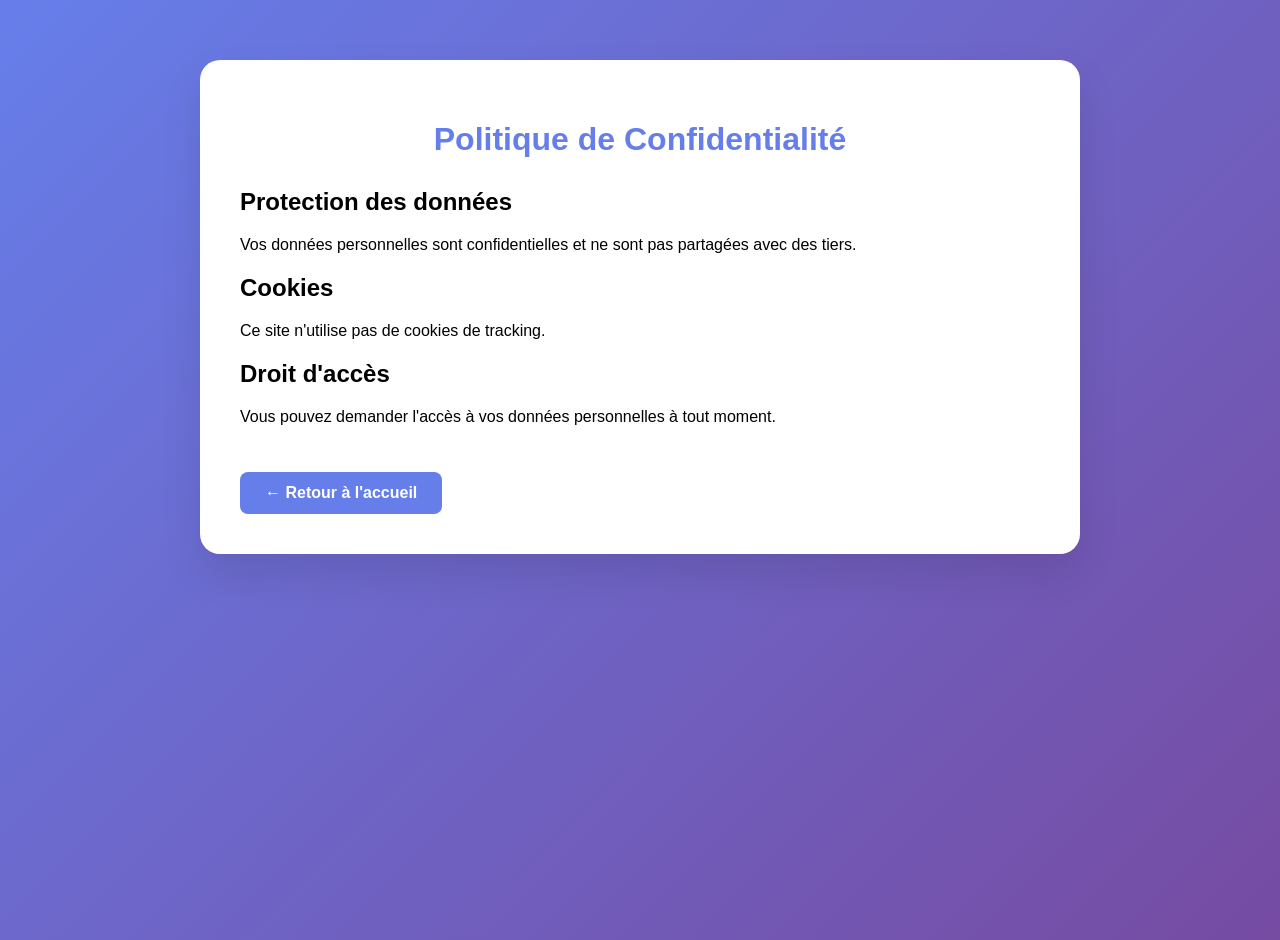
<file: politique-confidentialite.html>
<!DOCTYPE html>
<html lang="fr">
<head>
    <meta charset="UTF-8">
    <meta name="viewport" content="width=device-width, initial-scale=1.0">
    <title>Politique de Confidentialité - ANDU XARA</title>

    <!-- Google Analytics -->
    <script async src="https://www.googletagmanager.com/gtag/js?id=G-6TZ69QHQTY"></script>
    <script>
        window.dataLayer = window.dataLayer || [];
        function gtag(){dataLayer.push(arguments);}
        gtag('js', new Date());
        gtag('config', 'G-6TZ69QHQTY');
    </script>

    <!-- Meta SEO Spécifique Confidentialité -->
    <meta name="description" content="Politique de Confidentialité ANDU XARA - Protection des données personnelles, cookies, vie privée. Nous protégeons vos informations.">
    <meta name="keywords" content="confidentialité andu xara, protection données, vie privée, cookies, rgpd">
    <meta name="author" content="ANDU XARA">
    <meta name="robots" content="index, follow">
    
    <!-- Open Graph / Facebook -->
    <meta property="og:type" content="website">
    <meta property="og:url" content="https://andu-xara.github.io/catalogue-andu-xara-2025-final/politique-confidentialite.html">
    <meta property="og:title" content="Politique de Confidentialité - ANDU XARA">
    <meta property="og:description" content="Politique de confidentialité et protection des données ANDU XARA">
    <meta property="og:image" content="https://andu-xara.github.io/catalogue-andu-xara-2025-final/photos/Cauchon%20Blanc.jpeg">

    <!-- Twitter -->
    <meta property="twitter:card" content="summary_large_image">
    <meta property="twitter:url" content="https://andu-xara.github.io/catalogue-andu-xara-2025-final/politique-confidentialite.html">
    <meta property="twitter:title" content="Politique de Confidentialité - ANDU XARA">
    <meta property="twitter:description" content="Politique de confidentialité et protection des données ANDU XARA">
    <meta property="twitter:image" content="https://andu-xara.github.io/catalogue-andu-xara-2025-final/photos/Cauchon%20Blanc.jpeg">

    <style>
        body {
            font-family: 'Segoe UI', Tahoma, Geneva, Verdana, sans-serif;
            background: linear-gradient(135deg, #667eea 0%, #764ba2 100%);
            min-height: 100vh;
            padding: 20px;
            margin: 0;
        }
        .container {
            max-width: 800px;
            margin: 40px auto;
            background: white;
            padding: 40px;
            border-radius: 20px;
            box-shadow: 0 20px 40px rgba(0,0,0,0.1);
        }
        h1 {
            color: #667eea;
            text-align: center;
            margin-bottom: 30px;
        }
        .back-btn {
            display: inline-block;
            margin-top: 30px;
            padding: 12px 25px;
            background: #667eea;
            color: white;
            text-decoration: none;
            border-radius: 8px;
            font-weight: bold;
        }
    </style>
</head>
<body>
    <div class="container">
        <h1>Politique de Confidentialité</h1>
        
        <h2>Protection des données</h2>
        <p>Vos données personnelles sont confidentielles et ne sont pas partagées avec des tiers.</p>

        <h2>Cookies</h2>
        <p>Ce site n'utilise pas de cookies de tracking.</p>

        <h2>Droit d'accès</h2>
        <p>Vous pouvez demander l'accès à vos données personnelles à tout moment.</p>

        <a href="index.html" class="back-btn">← Retour à l'accueil</a>
    </div>
</body>
</html>
</file>
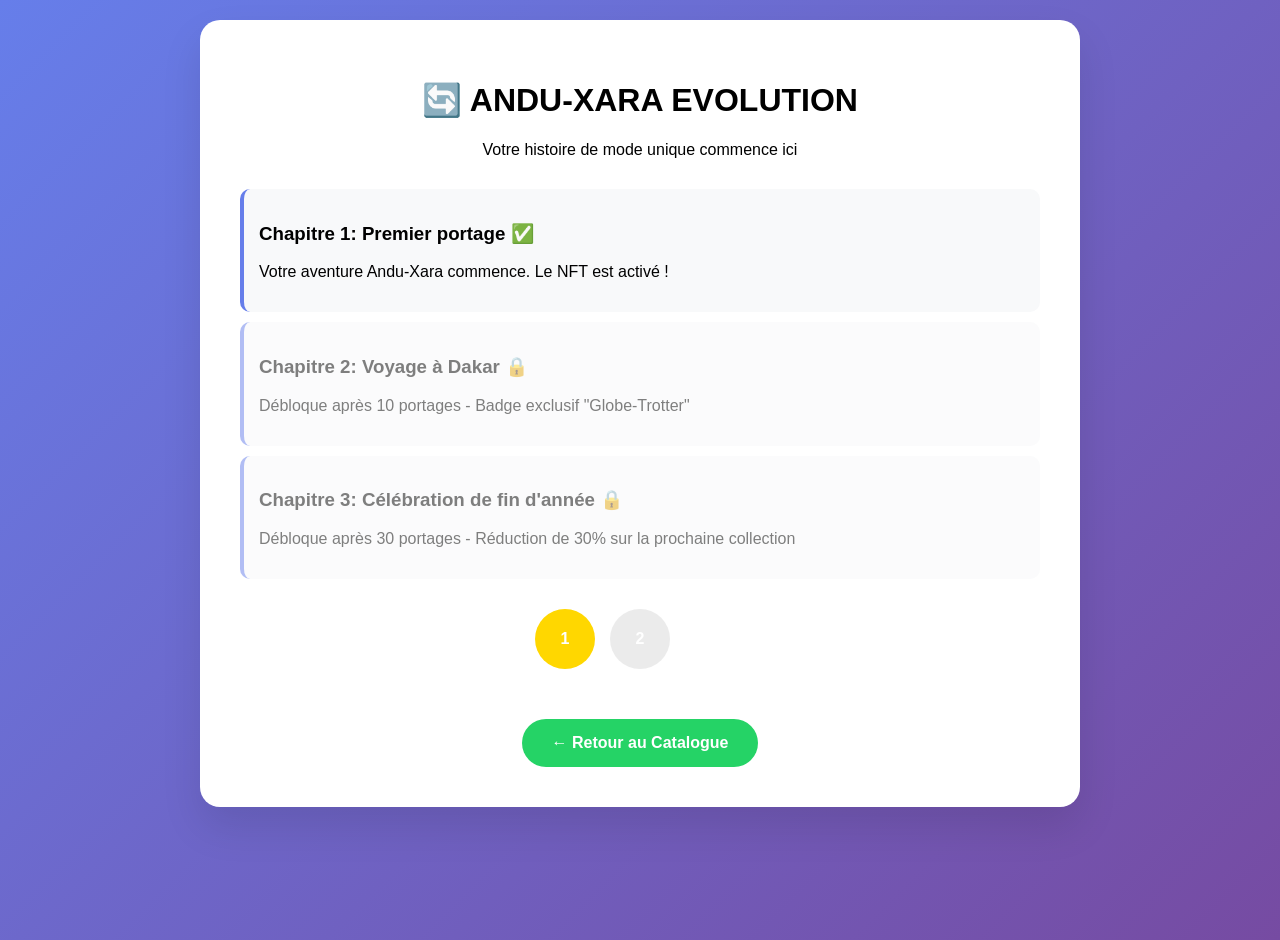
<file: systeme-evolution.html>
<!DOCTYPE html>
<html lang="fr">
<head>
    <meta charset="UTF-8">
    <meta name="viewport" content="width=device-width, initial-scale=1.0">
    <title>ANDU-XARA EVOLUTION</title>
    <style>
        body {
            font-family: 'Segoe UI', Tahoma, Geneva, Verdana, sans-serif;
            background: linear-gradient(135deg, #667eea 0%, #764ba2 100%);
            margin: 0;
            padding: 20px;
            min-height: 100vh;
        }
        
        .container {
            max-width: 800px;
            margin: 0 auto;
            background: white;
            border-radius: 20px;
            padding: 40px;
            box-shadow: 0 20px 40px rgba(0,0,0,0.1);
        }
        
        .evolution-tracker { 
            text-align: center; 
        }
        
        .nft-story { 
            margin: 30px 0; 
            text-align: left;
        }
        
        .unlocked-badges { 
            display: flex; 
            gap: 15px; 
            justify-content: center;
            margin: 20px 0;
        }
        
        .badge { 
            width: 60px; 
            height: 60px; 
            border-radius: 50%; 
            display: flex;
            align-items: center;
            justify-content: center;
            font-weight: bold;
            color: white;
        }
        
        .chapter {
            background: #f8f9fa;
            padding: 15px;
            border-radius: 10px;
            margin: 10px 0;
            border-left: 4px solid #667eea;
        }
        
        .locked {
            opacity: 0.5;
        }
    </style>
</head>
<body>
    <div class="container">
        <div class="evolution-tracker">
            <h1>🔄 ANDU-XARA EVOLUTION</h1>
            <p>Votre histoire de mode unique commence ici</p>
            
            <div class="nft-story">
                <div class="chapter">
                    <h3>Chapitre 1: Premier portage ✅</h3>
                    <p>Votre aventure Andu-Xara commence. Le NFT est activé !</p>
                </div>
                
                <div class="chapter locked">
                    <h3>Chapitre 2: Voyage à Dakar 🔒</h3>
                    <p>Débloque après 10 portages - Badge exclusif "Globe-Trotter"</p>
                </div>
                
                <div class="chapter locked">
                    <h3>Chapitre 3: Célébration de fin d'année 🔒</h3>
                    <p>Débloque après 30 portages - Réduction de 30% sur la prochaine collection</p>
                </div>
            </div>
            
            <div class="unlocked-badges">
                <div class="badge" style="background: gold;">1</div>
                <div class="badge" style="background: silver; opacity: 0.3;">2</div>
                <div class="badge" style="background: bronze; opacity: 0.3;">3</div>
            </div>
            
            <a href="https://andu-xara.github.io/catalogue-andu-xara-2025-final/" style="
                display: inline-block;
                background: #25D366;
                color: white;
                padding: 15px 30px;
                border-radius: 30px;
                text-decoration: none;
                font-weight: bold;
                margin-top: 30px;
            ">← Retour au Catalogue</a>
        </div>
    </div>
</body>
</html>
</file>
<file: style.css>
/* Styles pour la page panier */
.cart-item {
    border: 1px solid #ddd;
    padding: 15px;
    margin: 10px 0;
    border-radius: 5px;
}

.cart-total {
    font-size: 1.2em;
    font-weight: bold;
    margin: 20px 0;
}

.cart-actions {
    margin-top: 30px;
}

.checkout-btn {
    background-color: #007bff;
    color: white;
    padding: 15px 30px;
    border: none;
    border-radius: 5px;
    cursor: pointer;
    font-size: 1.1em;
    margin-right: 10px;
}

/* Style pour le bouton WhatsApp */
button.whatsapp-btn {
    background-color: #25D366;
    color: white;
    border: none;
    margin-top: 10px;
}

button.whatsapp-btn:hover {
    background-color: #128C7E;
    cursor: pointer;
}
/* ===== NOTIFICATIONS MODERNES ===== */
.notification {
    position: fixed;
    top: 20px;
    right: 20px;
    background: #25D366;
    color: white;
    padding: 15px 20px;
    border-radius: 8px;
    box-shadow: 0 4px 15px rgba(0,0,0,0.2);
    z-index: 10000;
    animation: slideIn 0.3s ease, fadeOut 0.3s ease 2.7s forwards;
    display: flex;
    align-items: center;
    gap: 10px;
}

.notification.error {
    background: #ff4757;
}

.notification.warning {
    background: #ffa502;
}

@keyframes slideIn {
    from { transform: translateX(100px); opacity: 0; }
    to { transform: translateX(0); opacity: 1; }
}

@keyframes fadeOut {
    from { opacity: 1; }
    to { opacity: 0; visibility: hidden; }
}

.notification-icon {
    font-size: 1.2rem;
}
</file>
